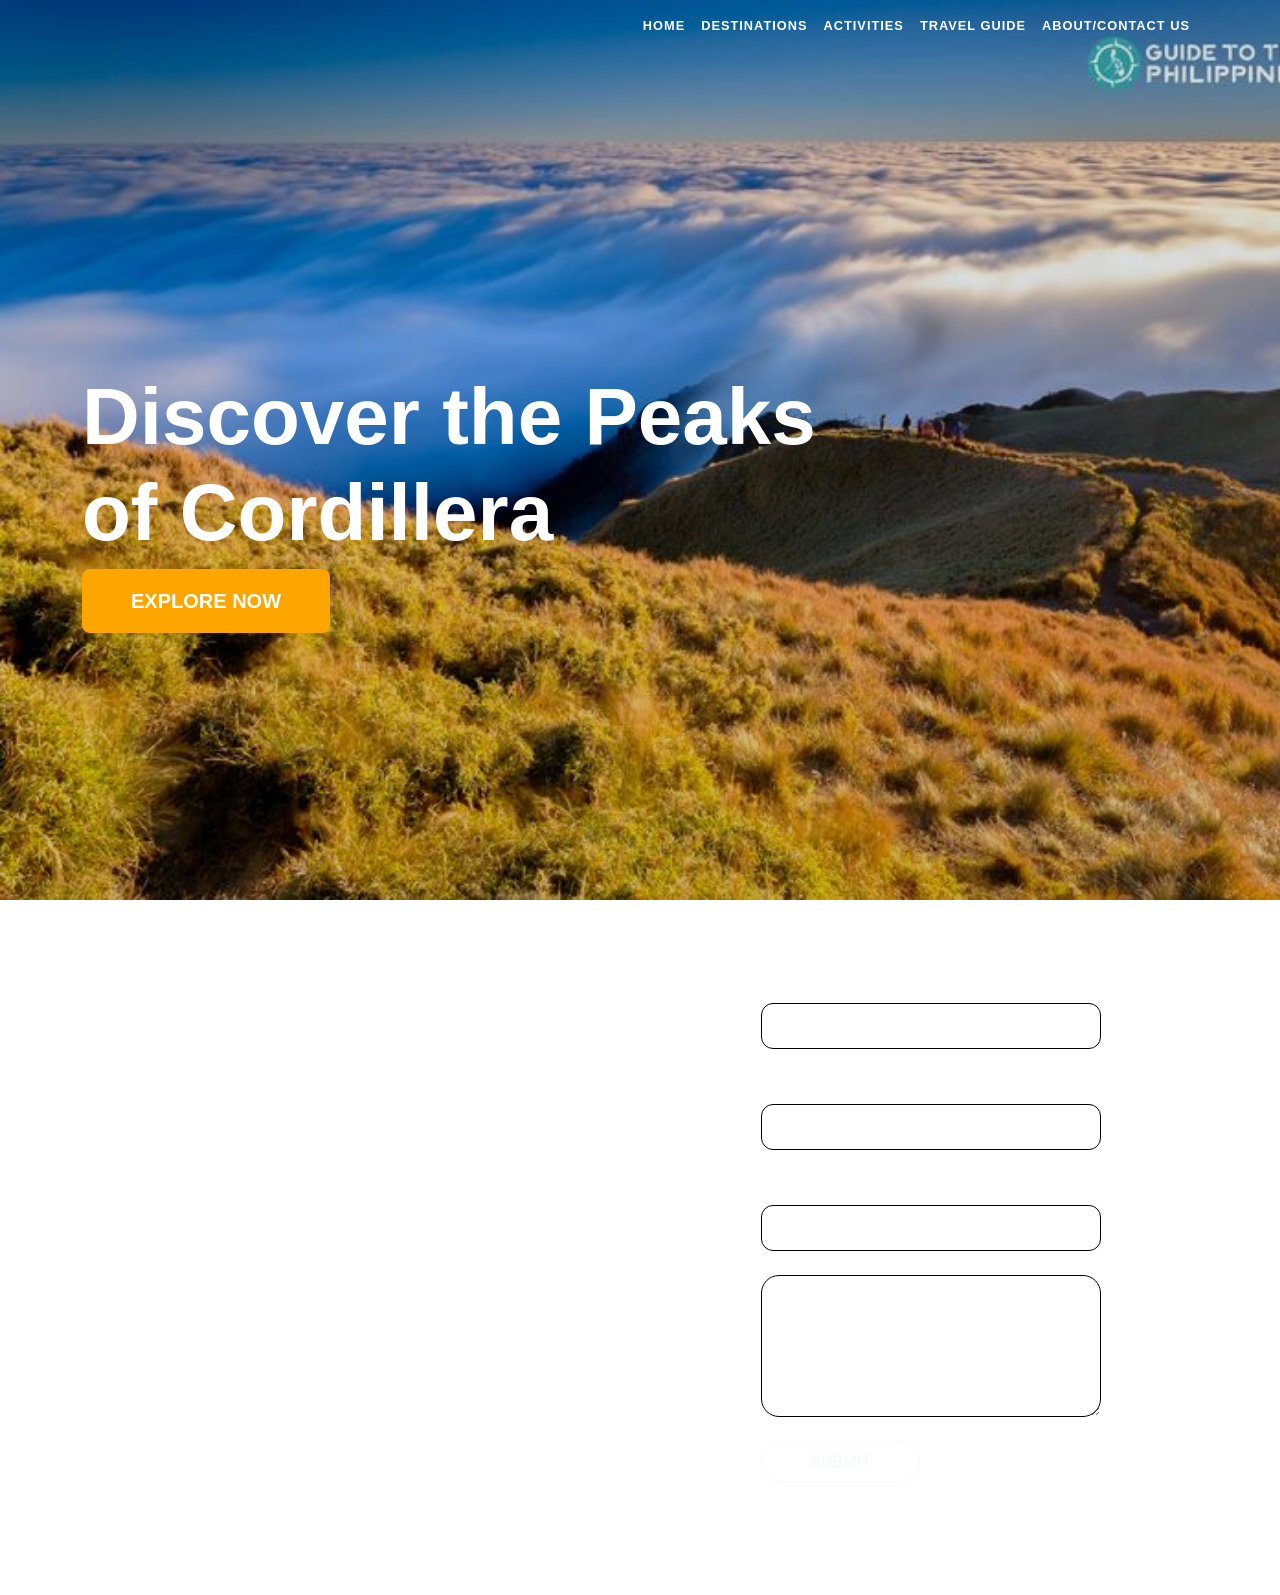
<file: index.html>
<!DOCTYPE html>
<html lang="en">
<head>
    <meta charset="UTF-8">
    <meta name="viewport" content="width=device-width, initial-scale=1.0">
    <title>Discover Cordillera</title>
    <link href="https://cdn.jsdelivr.net/npm/bootstrap@5.3.0-alpha2/dist/css/bootstrap.min.css" rel="stylesheet">
    <link href="https://fonts.googleapis.com/css2?family=Inter:wght@400;700&display=swap" rel="stylesheet">
    <link rel="stylesheet" href="style/Style.css">
    <style>
        /* (HOME) */
        .hero-section {
            background: linear-gradient(rgba(0, 0, 0, 0.1), rgba(0, 0, 0, 0.2)), url('image/montain.jpg');
            background-size: cover;
            height: 100vh;
            width: 100%;
        }
    </style>
</head>
<body>

    <section class="hero-section">
        <nav class="navbar navbar-expand-lg">
            <div class="container justify-content-end">
                <ul class="navbar-nav text-end">
                    <li><a class="nav-link fw-bold" href="index.html">HOME</a></li>
                    <li><a class="nav-link fw-bold" href="destination.html">DESTINATIONS</a></li>
                    <li><a class="nav-link fw-bold" href="activity.html">ACTIVITIES</a></li>
                    <li><a class="nav-link fw-bold" href="travel guide.html">TRAVEL GUIDE</a></li>
                    <li><a class="nav-link fw-bold" href="#contact-section">ABOUT/CONTACT US</a></li>
                </ul>
            </div>
        </nav>

        <div class="container h-100 d-flex align-items-center">
            <div class="hero-text text-white">
                <h1 class="display-1 fw-bold">Discover the Peaks <br> of Cordillera</h1>
                <a class="btn  btn-lg px-5 py-3 fw-bold" style="background-color: orange; color: white;" href="destination.html">EXPLORE NOW</a>
            </div>
        </div>
    </section>

    <main id="contact-section" class="container my-5 pb-5">
        <div class="row gx-5">
            
            <div class="col-lg-7 mb-5">
                <h1 class="display-5 fw-bold mb-4">About Cordillera</h1>
                <div class="about-content">
                    <h2 class="h5 fw-bold mb-3">Cordillera Heritage & Eco-Tourism</h2>
                    <p>The Cordillera is a mountain region in Northern Luzon known for its rice terraces, rich culture, and breathtaking landscapes. Local communities have lived in harmony with nature for centuries, showing how tradition and sustainability go hand in hand.</p>
                    <p>Eco-tourism here means more than sightseeing—it's about trekking the peaks, learning from indigenous heritage, and supporting locals while helping protect the environment.</p>
                    <p class="mt-4">Visiting the Cordillera lets you enjoy its beauty while being part of preserving it for future generations.</p>
                </div>
            </div>

            <div class="col-6 col-md-4 mb-3 text-end>
                <h2 class="h3 fw-bold mb-4 text-uppercase">CONTACT US</h2>
                <form class="contact-form">
                    <div class="mb-4">
                        <label class="form-label text-uppercase fw-bold small">FULL NAME</label>
                        <input type="text" class="form-control custom-input" placeholder="NAME">
                    </div>
                    
                    <div class="mb-4">
                        <label class="form-label text-uppercase fw-bold small">Email address</label>
                        <input type="email" class="form-control custom-input" placeholder="Enter your email">
                    </div>

                    <div class="mb-4">
                        <label class="form-label text-uppercase fw-bold small">CONTACT</label>
                        <input type="text" class="form-control custom-input" placeholder="CONTACT NUMBER">
                    </div>

                    <div class="mb-4">
                        <textarea class="form-control custom-input" rows="5" placeholder="MESSAGE"></textarea>
                    </div>

                    <button type="submit" class="btn btn-outline-light px-5 py-2 fw-bold text-uppercase rounded-pill">Submit</button>
                </form>
            </div>
        </div>
    </main>

    <script src="https://cdn.jsdelivr.net/npm/bootstrap@5.3.0-alpha2/dist/js/bootstrap.bundle.min.js"></script>
</body>
</html>
</file>
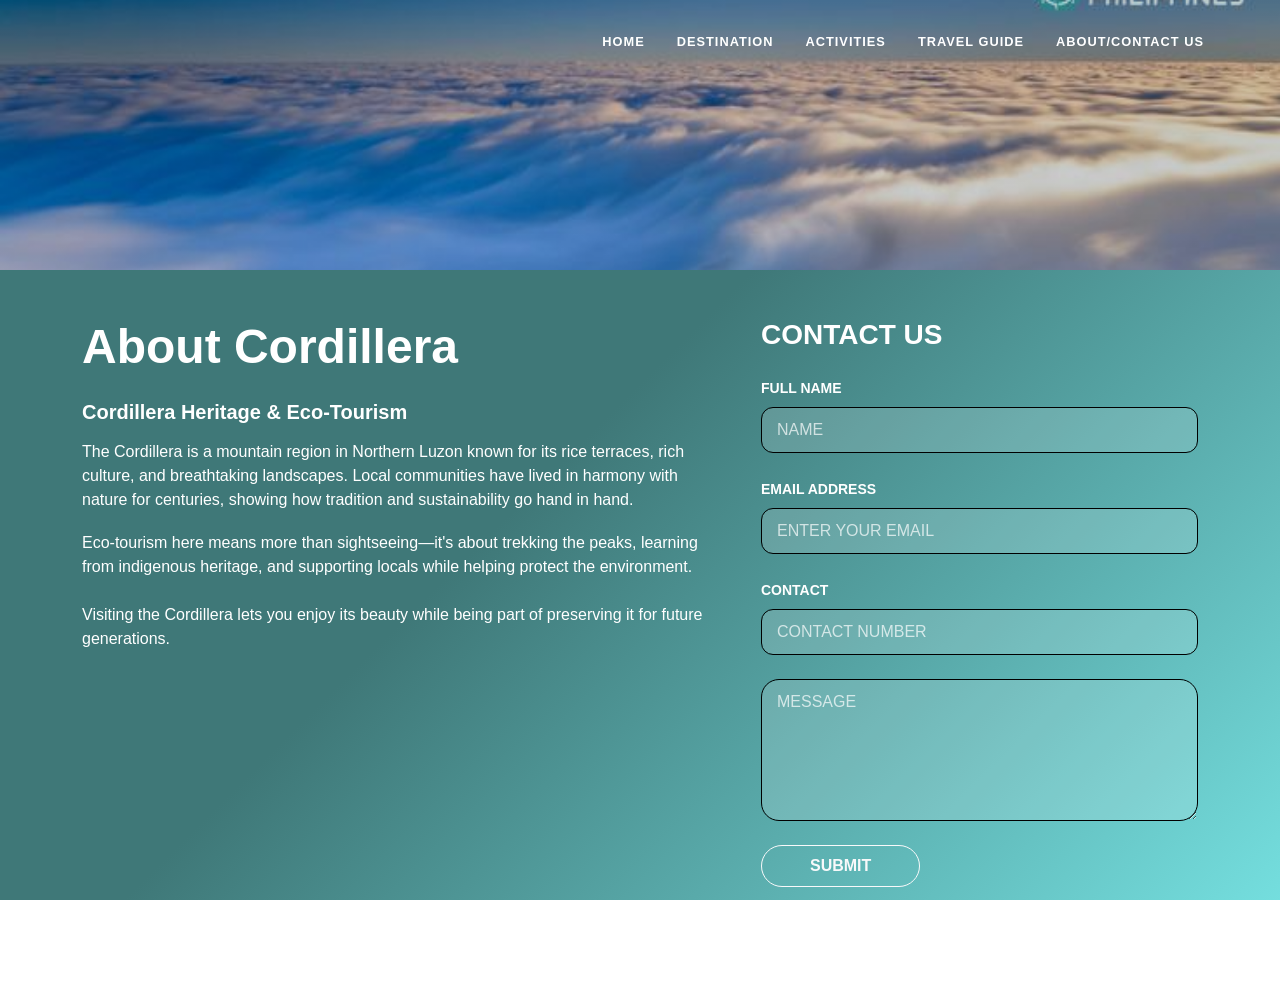
<file: about.html>
<!DOCTYPE html>
<html lang="en">
<head>
    <meta charset="UTF-8">
    <meta name="viewport" content="width=device-width, initial-scale=1.0">
    <title>About & Contact | Cordillera</title>
    <link href="https://cdn.jsdelivr.net/npm/bootstrap@5.3.0/dist/css/bootstrap.min.css" rel="stylesheet">
    <link rel="stylesheet" href="style/Style.css">
    <style>
        .hero-header {
            background: linear-gradient(rgba(0,0,0,0.2), rgba(0,0,0,0.2)), url('image/clouds.png');
            background-size: cover;
            background-position: center;
            height: 30vh;
        }
        
    </style>
</head>
<body>

    <header class="hero-header">
        <nav class="navbar navbar-expand-lg pt-4 pe-5">
            <div class="container-fluid justify-content-end">
                <div class="navbar-nav text-uppercase fw-semibold">
                    <a class="nav-link px-3" href="index.html">HOME</a>
                    <a class="nav-link px-3" href="destination.html">DESTINATION</a>
                    <a class="nav-link px-3" href="activity.html">ACTIVITIES</a>
                    <a class="nav-link px-3" href="travel guide.html">TRAVEL GUIDE</a>
                    <a class="nav-link px-3 active" href="about.html">ABOUT/CONTACT US</a>
                </div>
            </div>
        </nav>
    </header>

    <main class="container my-5 pb-5">
        <div class="row gx-5">
            
            <div class="col-lg-7 mb-5">
                <h1 class="display-5 fw-bold mb-4">About Cordillera</h1>
                <div class="about-content">
                    <h2 class="h5 fw-bold mb-3">Cordillera Heritage & Eco-Tourism</h2>
                    <p>The Cordillera is a mountain region in Northern Luzon known for its rice terraces, rich culture, and breathtaking landscapes. Local communities have lived in harmony with nature for centuries, showing how tradition and sustainability go hand in hand.</p>
                    <p>Eco-tourism here means more than sightseeing—it's about trekking the peaks, learning from indigenous heritage, and supporting locals while helping protect the environment.</p>
                    <p class="mt-4">Visiting the Cordillera lets you enjoy its beauty while being part of preserving it for future generations.</p>
                </div>
            </div>

            <div class="col-lg-5">
                <h2 class="h3 fw-bold mb-4 text-uppercase">CONTACT US</h2>
                <form class="contact-form">
                    <div class="mb-4">
                        <label class="form-label text-uppercase fw-bold small">FULL NAME</label>
                        <input type="text" class="form-control custom-input" placeholder="NAME">
                    </div>
                    
                    <div class="mb-4">
                        <label class="form-label text-uppercase fw-bold small">Email address</label>
                        <input type="email" class="form-control custom-input" placeholder="Enter your email">
                    </div>

                    <div class="mb-4">
                        <label class="form-label text-uppercase fw-bold small">CONTACT</label>
                        <input type="text" class="form-control custom-input" placeholder="CONTACT NUMBER">
                    </div>

                    <div class="mb-4">
                        <textarea class="form-control custom-input" rows="5" placeholder="MESSAGE"></textarea>
                    </div>

                    <button type="submit" class="btn btn-outline-light px-5 py-2 fw-bold text-uppercase rounded-pill">Submit</button>
                </form>
            </div>

        </div>
    </main>

    <script src="https://cdn.jsdelivr.net/npm/bootstrap@5.3.0/dist/js/bootstrap.bundle.min.js"></script>
</body>
</html>
</file>
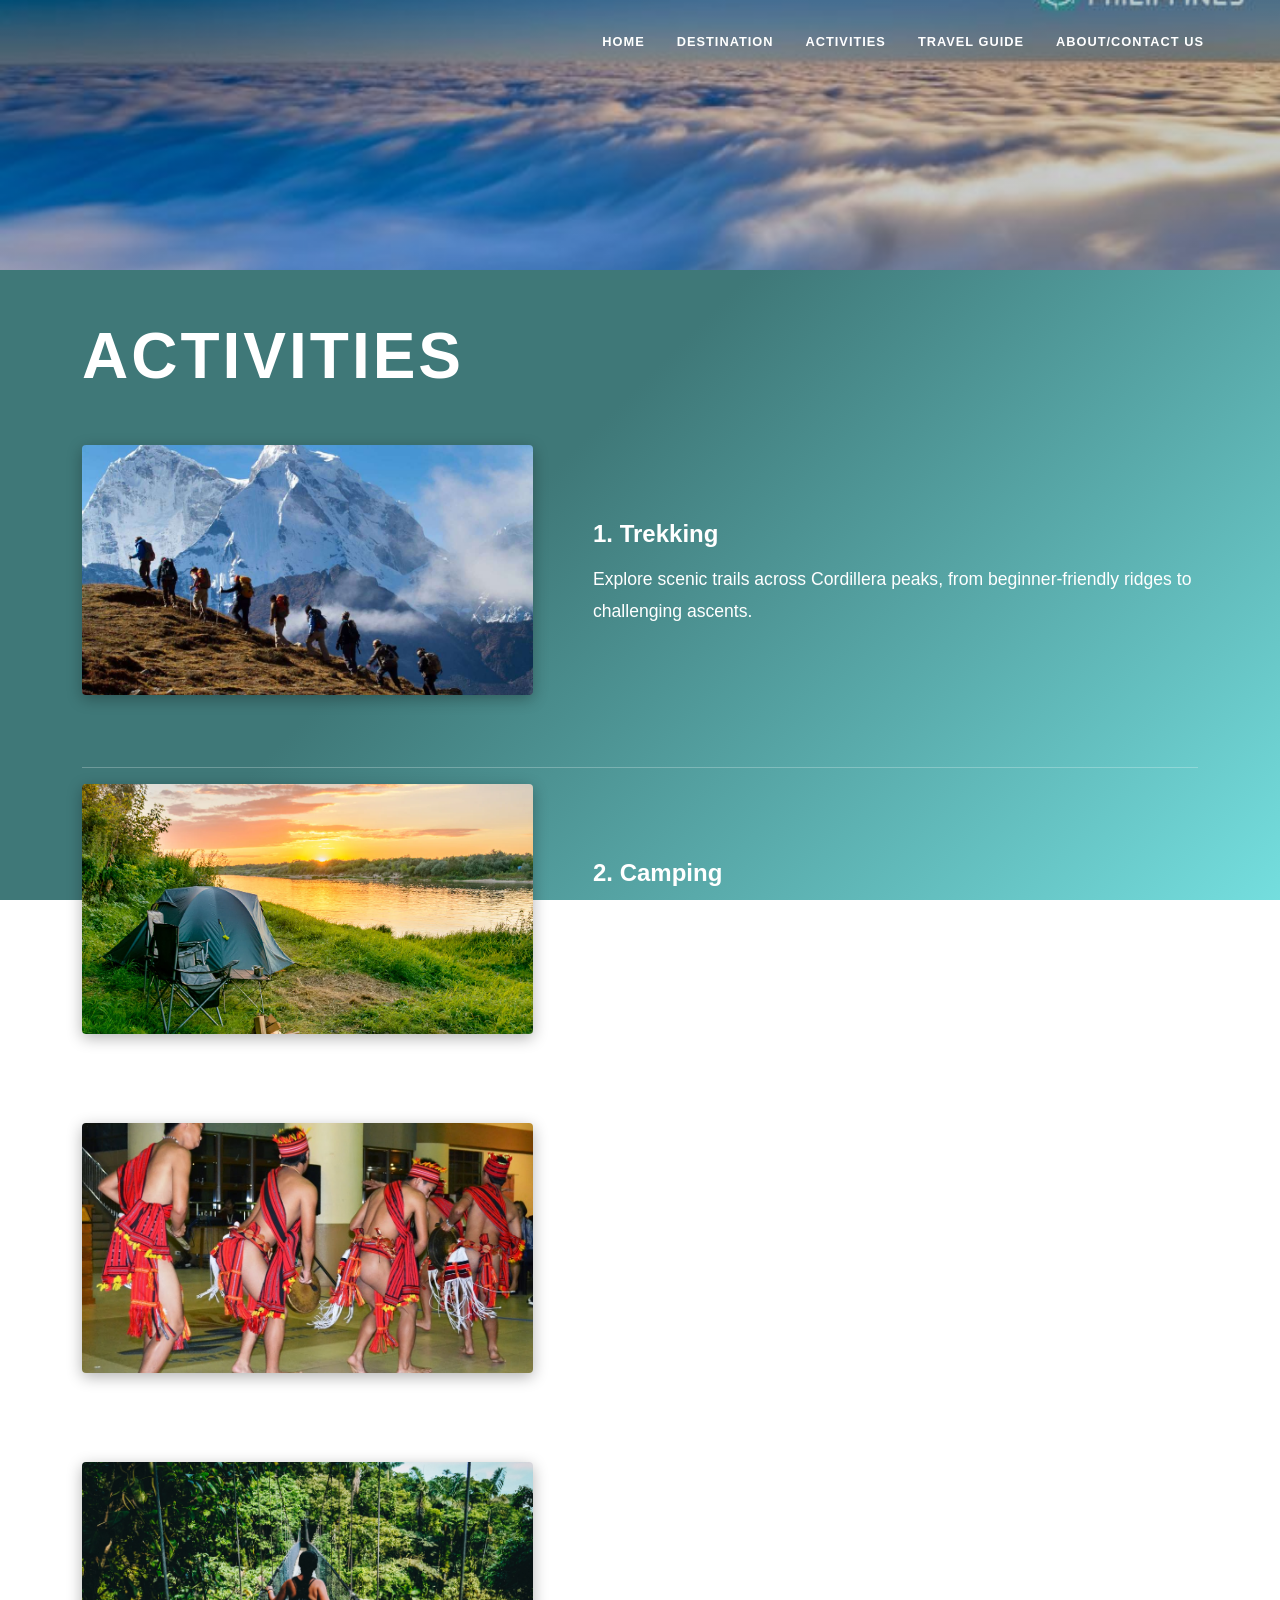
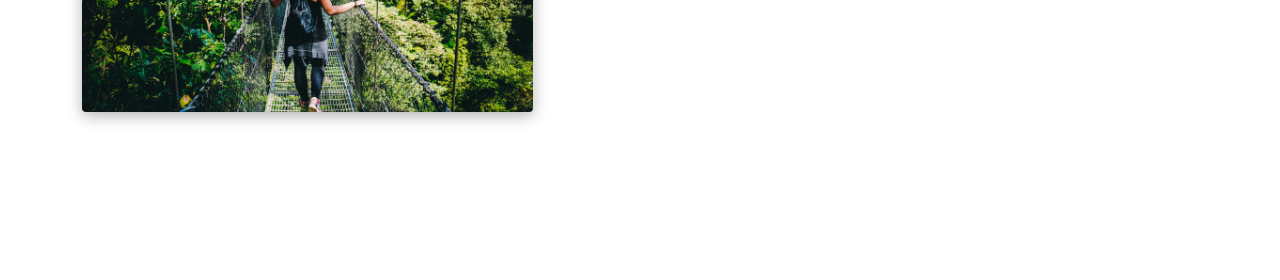
<file: activity.html>
<!DOCTYPE html>
<html lang="en">
<head>
    <meta charset="UTF-8">
    <meta name="viewport" content="width=device-width, initial-scale=1.0">
    <title>Hiking Activities</title>
    <link href="https://cdn.jsdelivr.net/npm/bootstrap@5.3.0/dist/css/bootstrap.min.css" rel="stylesheet">
    <link rel="stylesheet" href="style/Style.css">
    <style>
        .hero-header {
            background: linear-gradient(rgba(0,0,0,0.2), rgba(0,0,0,0.2)), url('image/clouds.png');
            background-size: cover;
            background-position: center;
            height: 30vh;
        }
        
    </style>
</head>
<body>

    <header class="hero-header">
        <nav class="navbar navbar-expand-lg pt-4 pe-5">
            <div class="container-fluid justify-content-end">
                <div class="navbar-nav text-uppercase fw-semibold">
                    <a class="nav-link px-3" href="index.html">HOME</a>
                    <a class="nav-link px-3" href="destination.html">DESTINATION</a>
                    <a class="nav-link px-3" href="activity.html">ACTIVITIES</a>
                    <a class="nav-link px-3" href="travel guide.html">TRAVEL GUIDE</a>
                    <a class="nav-link px-3" href="about.html">ABOUT/CONTACT US</a>
                </div>
            </div>
        </nav>
    </header>

    <main class="container my-5 pb-5">
        <h1 class="page-title text-uppercase">ACTIVITIES</h1>

        <div class="activity-grid">

            <div class="row align-items-center mb-5 activity-item">
                <div class="col-md-5 mb-4">
                    <img src="./image/Activities/trekking.jpg" alt="Trekking" class="img-fluid activity-img">
                </div>
                <div class="col-md-7 ps-md-5 activity-text-block">
                    <h2>1. Trekking</h2>
                    <p>Explore scenic trails across Cordillera peaks, from beginner-friendly ridges to challenging ascents.</p>
                </div>
            </div>
            <hr>

            <div class="row align-items-center mb-5 activity-item">
                <div class="col-md-5 mb-4">
                    <img src="./image/Activities/camping.webp" alt="Camping" class="img-fluid activity-img">
                </div>
                <div class="col-md-7 ps-md-5 activity-text-block">
                    <h2>2. Camping</h2>
                    <p>Spend the night under the stars, surrounded by pine forests and cool mountain air.</p>
                </div>
            </div>
            <hr>

            <div class="row align-items-center mb-5 activity-item">
                <div class="col-md-5 mb-4">
                    <img src="./image/Activities/culture immersion.JPG" alt="Cultural Dance" class="img-fluid activity-img">
                </div>
                <div class="col-md-7 ps-md-5 activity-text-block">
                    <h2>3. Cultural Immersion</h2>
                    <p>Connect with local communities, learn indigenous traditions, and experience Cordillera hospitality.</p>
                </div>
            </div>
            <hr>

            <div class="row align-items-center mb-5 activity-item">
                <div class="col-md-5 mb-4">
                    <img src="./image/Activities/eco-tourism.jpg" alt="Suspension Bridge" class="img-fluid activity-img">
                </div>
                <div class="col-md-7 ps-md-5 activity-text-block">
                    <h2>4. Eco-Tourism</h2>
                    <p>Support sustainable travel by joining conservation activities and guided eco-trips.</p>
                </div>
            </div>

        </div> </main>

    <script src="https://cdn.jsdelivr.net/npm/bootstrap@5.3.0/dist/js/bootstrap.bundle.min.js"></script>
</body>
</html>
</file>
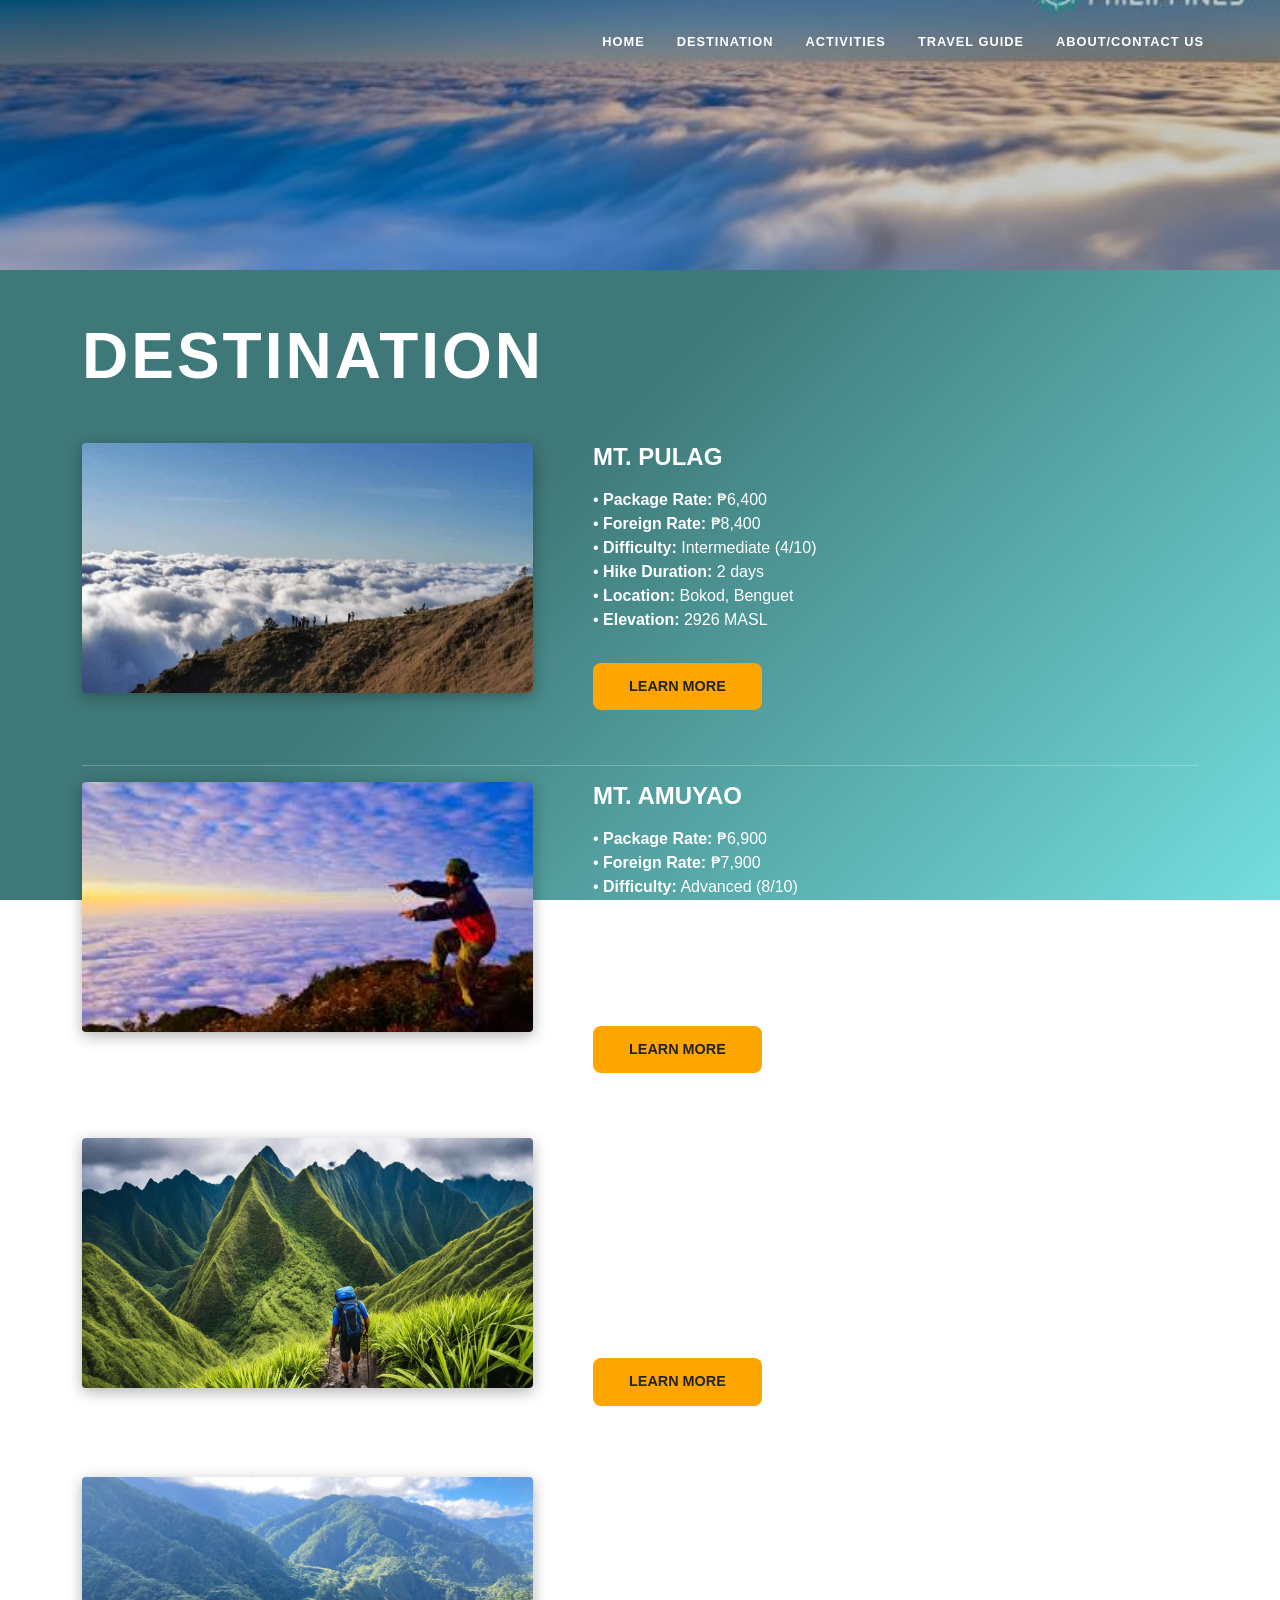
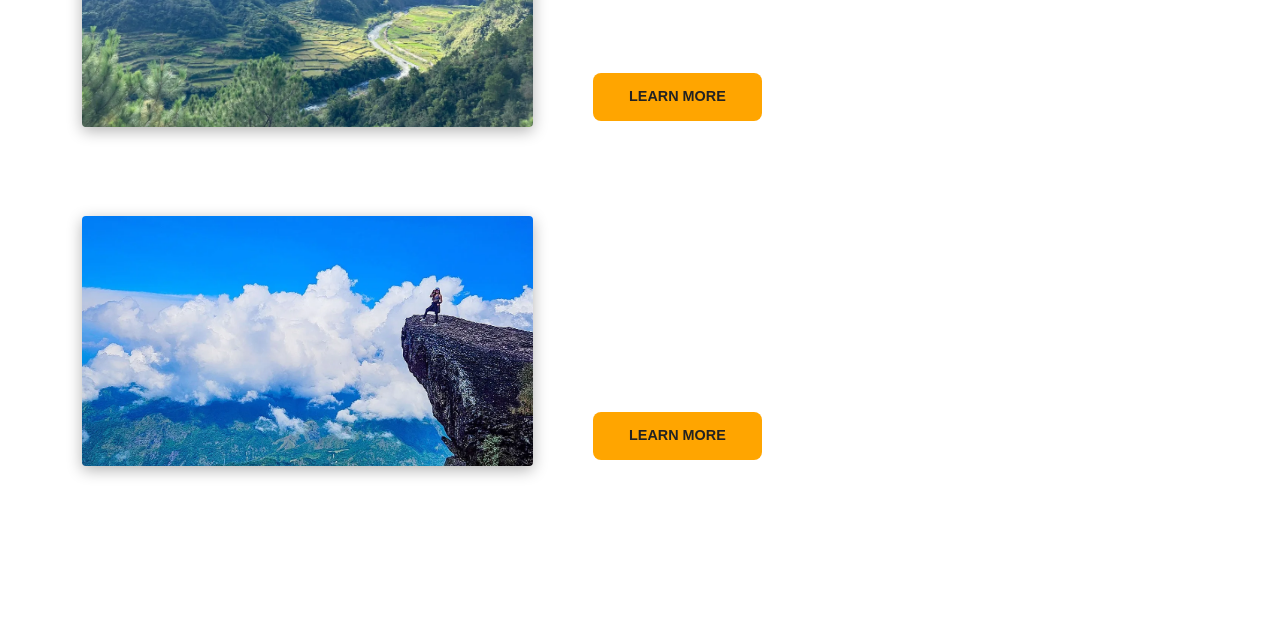
<file: destination.html>
<!DOCTYPE html>
<html lang="en">
<head>
    <meta charset="UTF-8">
    <meta name="viewport" content="width=device-width, initial-scale=1.0">
    <title>Hiking Destinations</title>
    <link href="https://cdn.jsdelivr.net/npm/bootstrap@5.3.0/dist/css/bootstrap.min.css" rel="stylesheet">
    <link rel="stylesheet" href="style/Style.css">
    <style>
        .hero-header {
            background: linear-gradient(rgba(0,0,0,0.2), rgba(0,0,0,0.2)), url('image/clouds.png');
            background-size: cover;
            background-position: center;
            height: 30vh;
        }
        
    </style>
</head>
<body>

    <header class="hero-header">
        <nav class="navbar navbar-expand-lg pt-4 pe-5">
            <div class="container-fluid justify-content-end">
                <div class="navbar-nav text-uppercase fw-semibold">
                    <a class="nav-link px-3" href="index.html">HOME</a>
                    <a class="nav-link px-3" href="destination.html">DESTINATION</a>
                    <a class="nav-link px-3" href="activity.html">ACTIVITIES</a>
                    <a class="nav-link px-3" href="travel guide.html">TRAVEL GUIDE</a>
                    <a class="nav-link px-3" href="about.html">ABOUT/CONTACT US</a>
                </div>
            </div>
        </nav>
    </header>

    <main class="container my-5 pb-5">
        <h1 class="page-title text-uppercase mb-5">DESTINATION</h1>

        <div class="row align-items-start mb-5">
            <div class="col-lg-5 col-md-6 mb-4">
                <img src="image/destination/mount pulag.jpg" alt="Mt. Pulag" class="mountain-img">
            </div>
            <div class="col-lg-7 col-md-6 ps-md-5">
                <h2 class="h4 fw-bold mb-3">MT. PULAG</h2>
                <ul class="list-unstyled details-list">
                    <li>• <strong>Package Rate:</strong> ₱6,400</li>
                    <li>• <strong>Foreign Rate:</strong> ₱8,400</li>
                    <li>• <strong>Difficulty:</strong> Intermediate (4/10)</li>
                    <li>• <strong>Hike Duration:</strong> 2 days</li>
                    <li>• <strong>Location:</strong> Bokod, Benguet</li>
                    <li>• <strong>Elevation:</strong> 2926 MASL</li>
                </ul>
                <button class="btn btn-learn">Learn More</button>
            </div>
        </div>

        <hr>

        <div class="row align-items-start mb-5">
            <div class="col-lg-5 col-md-6 mb-4">
                <img src="image/destination/mount amuyao.jfif" alt="Mt. Amuyao" class="mountain-img">
            </div>
            <div class="col-lg-7 col-md-6 ps-md-5">
                <h2 class="h4 fw-bold mb-3">MT. AMUYAO</h2>
                <ul class="list-unstyled details-list">
                    <li>• <strong>Package Rate:</strong> ₱6,900</li>
                    <li>• <strong>Foreign Rate:</strong> ₱7,900</li>
                    <li>• <strong>Difficulty:</strong> Advanced (8/10)</li>
                    <li>• <strong>Hike Duration:</strong> 3 days</li>
                    <li>• <strong>Location:</strong> Mountain Province, Ifugao</li>
                    <li>• <strong>Elevation:</strong> 2705 MASL</li>
                    <li>• <strong>Total Elevation Gain:</strong> 1300 Meters</li>
                </ul>
                <button class="btn btn-learn">Learn More</button>
            </div>
        </div>

        <hr>

        <div class="row align-items-start mb-5">
            <div class="col-lg-5 col-md-6 mb-4">
                <img src="image/destination/mount napulauan.jpg" alt="Mt. Napulaoan" class="mountain-img">
            </div>
            <div class="col-lg-7 col-md-6 ps-md-5">
                <h2 class="h4 fw-bold mb-3">MT. NAPULAOAN</h2>
                <div class="mb-3">
                    <p class="mb-1"><strong>Date:</strong> April 4-5, 2026</p>
                    <p class="mb-1"><strong>Duration:</strong> 2 days</p>
                    <p class="mb-1"><strong>Difficulty:</strong> Intermediate-Challenging (6/10)</p>
                </div>
                <ul class="list-unstyled details-list">
                    <li>• <strong>Local Package Rate:</strong> ₱6,400</li>
                    <li>• <strong>Foreign Rate:</strong> ₱8,400</li>
                </ul>
                <button class="btn btn-learn">Learn More</button>
            </div>
        </div>

        <hr>

        <div class="row align-items-start mb-5">
            <div class="col-lg-5 col-md-6 mb-4">
                <img src="image/destination/mt-kalawitan.webp" alt="Mt. Kalawitan" class="mountain-img">
            </div>
            <div class="col-lg-7 col-md-6 ps-md-5">
                <h2 class="h4 fw-bold mb-3 text-uppercase">Mt. Kalawitan</h2>
                <ul class="list-unstyled details-list">
                    <li>• <strong>Package Rate:</strong> ₱5,700</li>
                    <li>• <strong>Difficulty:</strong> Advanced (7/10)</li>
                    <li>• <strong>Hike Duration:</strong> 2 days</li>
                    <li>• <strong>Location:</strong> Sabangan, Mountain Province</li>
                    <li>• <strong>Elevation:</strong> 2714 MASL</li>
                </ul>
                <button class="btn btn-learn">Learn More</button>
            </div>
        </div>

        <hr>

        <div class="row align-items-start mb-5">
            <div class="col-lg-5 col-md-6 mb-4">
                <img src="image/destination/Mt-Ulap.webp" alt="Mt. Ulap" class="mountain-img">
            </div>
            <div class="col-lg-7 col-md-6 ps-md-5">
                <h2 class="h4 fw-bold mb-3 text-uppercase">Mt. Ulap</h2>
                <ul class="list-unstyled details-list">
                    <li>Package Rate: ₱3,500</li>
                    <li>Difficulty: Intermediate (4/10)</li>
                    <li>Hike Duration: 1 day</li>
                    <li>Location: Itogon, Benguet</li>
                    <li>Elevation: 1846 MASL</li>
                </ul>
                <button class="btn btn-learn">Learn More</button>
            </div>
        </div>

    </main>

    <script src="https://cdn.jsdelivr.net/npm/bootstrap@5.3.0/dist/js/bootstrap.bundle.min.js"></script>
</body>
</html>
</file>
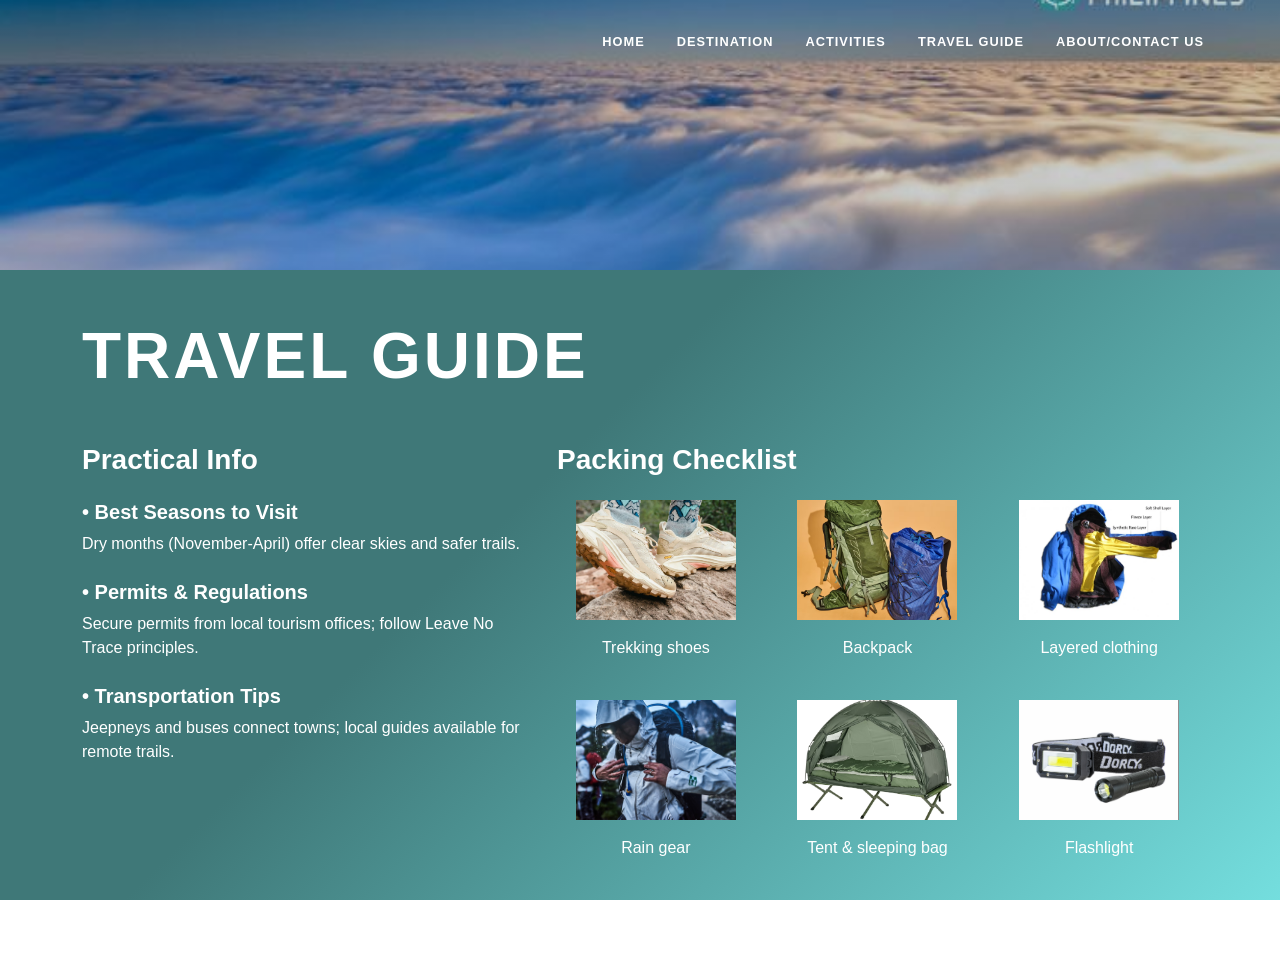
<file: travel guide.html>
<!DOCTYPE html>
<html lang="en">
<head>
    <meta charset="UTF-8">
    <meta name="viewport" content="width=device-width, initial-scale=1.0">
    <title>Travel Guide</title>
    <link href="https://cdn.jsdelivr.net/npm/bootstrap@5.3.0/dist/css/bootstrap.min.css" rel="stylesheet">
    <link rel="stylesheet" href="style/Style.css">
    <style>
        .hero-header {
            background: linear-gradient(rgba(0,0,0,0.2), rgba(0,0,0,0.2)), url('image/clouds.png');
            background-size: cover;
            background-position: center;
            height: 30vh;
        }
        
    </style>
</head>
<body>

    <header class="hero-header">
        <nav class="navbar navbar-expand-lg pt-4 pe-5">
            <div class="container-fluid justify-content-end">
                <div class="navbar-nav text-uppercase fw-semibold">
                    <a class="nav-link px-3" href="index.html">HOME</a>
                    <a class="nav-link px-3" href="destination.html">DESTINATION</a>
                    <a class="nav-link px-3" href="activity.html">ACTIVITIES</a>
                    <a class="nav-link px-3" href="travel guide.html">TRAVEL GUIDE</a>
                    <a class="nav-link px-3" href="about.html">ABOUT/CONTACT US</a>
                </div>
            </div>
        </nav>
    </header>

    <main class="container my-5 pb-5">
        <h1 class="page-title text-uppercase mb-5">TRAVEL GUIDE</h1>

        <div class="row">
            <div class="col-lg-5 mb-5">
                <h2 class="h3 fw-bold mb-4">Practical Info</h2>
                <div class="info-item mb-4">
                    <h3 class="h5 fw-bold mb-2">• Best Seasons to Visit</h3>
                    <p>Dry months (November-April) offer clear skies and safer trails.</p>
                </div>
                <div class="info-item mb-4">
                    <h3 class="h5 fw-bold mb-2">• Permits & Regulations</h3>
                    <p>Secure permits from local tourism offices; follow Leave No Trace principles.</p>
                </div>
                <div class="info-item mb-4">
                    <h3 class="h5 fw-bold mb-2">• Transportation Tips</h3>
                    <p>Jeepneys and buses connect towns; local guides available for remote trails.</p>
                </div>
            </div>

            <div class="col-lg-7">
                <h2 class="h3 fw-bold mb-4">Packing Checklist</h2>
                
                <div class="row g-4 text-center">
                    <div class="col-6 col-sm-4">
                        <div class="gear-card">
                            <img src="./image/Travel Guide/Trekking shoes.avif" alt="Shoes">
                            <p class="mt-3">Trekking shoes</p>
                        </div>
                    </div>
                    <div class="col-6 col-sm-4">
                        <div class="gear-card">
                            <img src="./image/Travel Guide/backpack.avif" alt="Backpack">
                            <p class="mt-3">Backpack</p>
                        </div>
                    </div>
                    <div class="col-6 col-sm-4">
                        <div class="gear-card">
                            <img src="./image/Travel Guide/layered clothing.webp" alt="Layered clothing">
                            <p class="mt-3">Layered clothing</p>
                        </div>
                    </div>
                    <div class="col-6 col-sm-4">
                        <div class="gear-card">
                            <img src="./image/Travel Guide/rain gear.jpg" alt="Rain gear">
                            <p class="mt-3">Rain gear</p>
                        </div>
                    </div>
                    <div class="col-6 col-sm-4">
                        <div class="gear-card">
                            <img src="./image/Travel Guide/tent & sleeping bag.avif" alt="Tent">
                            <p class="mt-3">Tent & sleeping bag</p>
                        </div>
                    </div>
                    <div class="col-6 col-sm-4">
                        <div class="gear-card">
                            <img src="./image/Travel Guide/flashlight.png" alt="Flashlight">
                            <p class="mt-3">Flashlight</p>
                        </div>
                    </div>
                </div> </div>
        </div>
    </main>

    <script src="https://cdn.jsdelivr.net/npm/bootstrap@5.3.0/dist/js/bootstrap.bundle.min.js"></script>
</body>
</html>
</file>
<file: style/Style.css>
body {
    /* Angular gradient background */
    background: linear-gradient(135deg, #3F7878 47%, #74DEDE 100%);
    background-attachment: fixed;
    color: white;
    font-family: 'Segoe UI', sans-serif;
    min-height: 100vh;
}

/* (Destination) */
.mountain-img {
    width: 100%;
    height: 250px;
    object-fit: cover;
    border-radius: 4px;
    box-shadow: 0 4px 15px rgba(0,0,0,0.3);
}      
.btn-learn {
    background-color: orange;
    color: #222;
    font-weight: 700;
    padding: 12px 35px;
    border-radius: 8px;
    text-transform: uppercase;
    font-size: 0.9rem;
    margin-top: 15px;
    transition: all 0.3s ease;
}

/* (TRAVEL GUIDE) */
.page-title {
    font-size: 3.5rem;
    font-weight: 800;
    letter-spacing: 2px;
}

.gear-card img {
    width: 100%;
    max-width: 160px;
    height: 120px;
    object-fit: cover;
}

/* ("ACTIVITIES") */
.page-title {
    font-size: clamp(2.5rem, 8vw, 4rem);
    font-weight: 800;
    letter-spacing: 3px;
    margin-bottom: 50px;
}

.activity-img {
    width: 100%;
    height: 250px; 
    object-fit: cover;
    border-radius: 4px;
    box-shadow: 0 4px 15px rgba(0,0,0,0.3);
}

.activity-text-block {
    display: flex;
    flex-direction: column;
    justify-content: center;
}

.activity-text-block h2 {
    font-size: 1.5rem;
    font-weight: 600;
    margin-bottom: 15px;
}

.activity-text-block p {
    font-size: 1.1rem;
    font-weight: 300;
    line-height: 1.8;
}
/* (ABOUT)*/
.nav-link {
    color: white !important;
    font-size: 0.8rem;
    letter-spacing: 1px;
}

/* About Content Text Spacing */
.about-content p {
    font-size: 1.15rem;
    line-height: 1.5;
    font-weight: 300;
    margin-bottom: 1.2rem;
}

.custom-input {
    background-color: rgba(255, 255, 255, 0.15) !important; 
    border: 1.5px solid #000 !important; 
    border-radius: 12px !important;
    color: white !important;
    padding: 10px 15px;
}

.custom-input::placeholder {
    color: rgba(255, 255, 255, 0.7);
    font-weight: 500;
    text-transform: uppercase;
}

.custom-input:focus {
    box-shadow: none;
    border-color: #fff !important;
    background-color: rgba(255, 255, 255, 0.25) !important;
}

textarea.custom-input {
    border-radius: 18px !important;
}

/* Layout adjustments */
@media (max-width: 1920px) {
    .about-content p { font-size: 1rem; }
}
</file>
